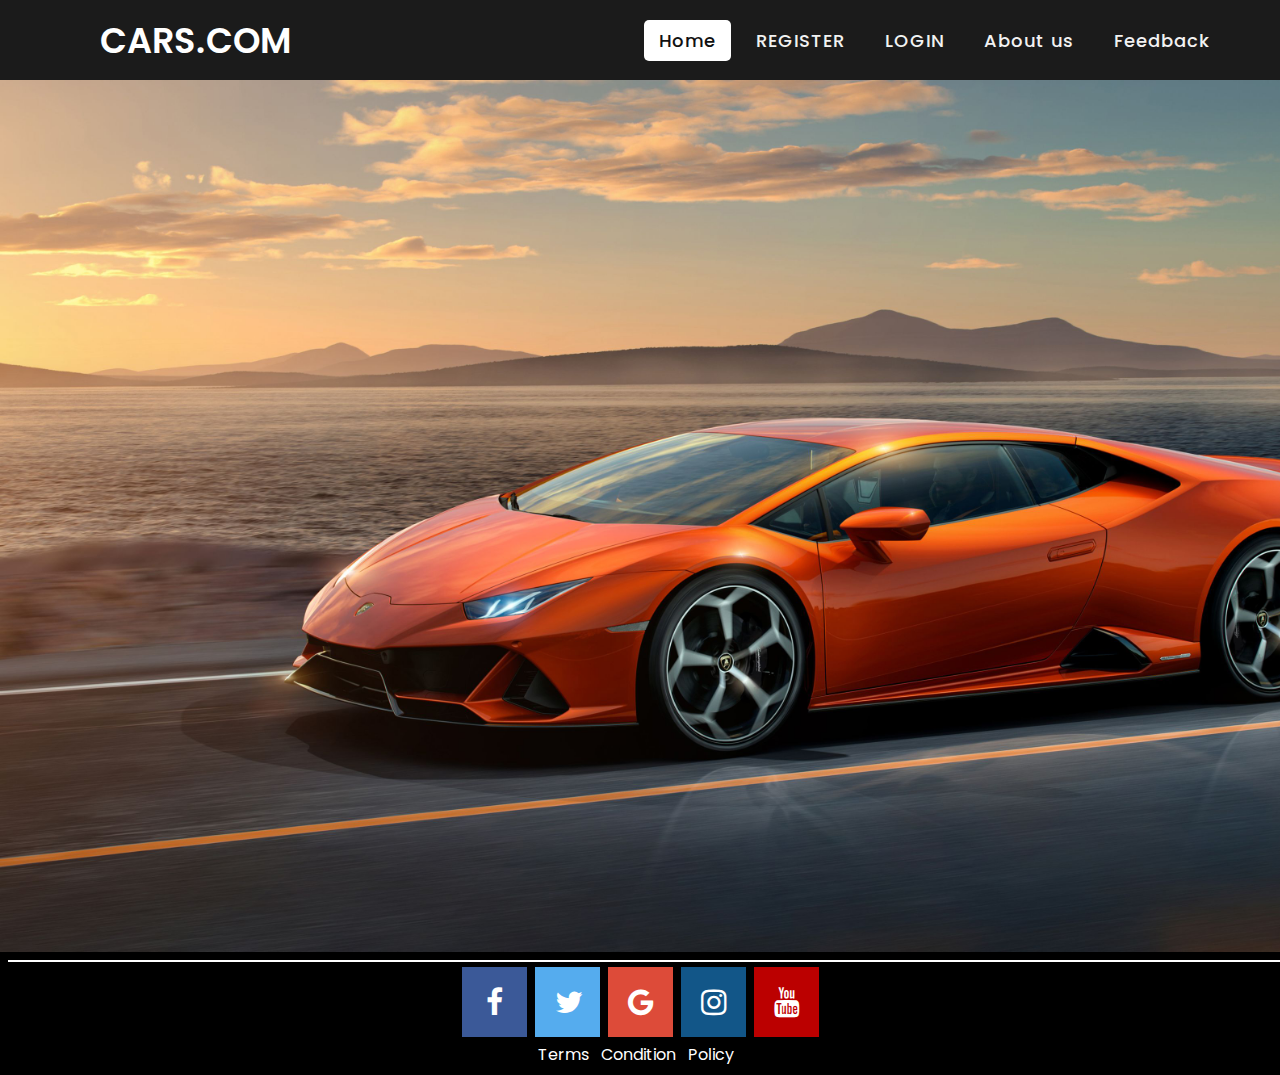
<file: index.html>
<!DOCTYPE html>
<html lang="en" dir="ltr">
  <head>
  <link rel="shortcut icon" href="logo.jpg" type="image/x-icon">
  <meta charset="utf-8">
  
    <title>Responsive Navigation Menu</title>
    <link rel="stylesheet" href="flex.css">
	
<meta name="viewport" content="width=device-width, initial-scale=1">
<link rel="stylesheet" href="https://cdnjs.cloudflare.com/ajax/libs/font-awesome/4.7.0/css/font-awesome.min.css">
 
   
  
  <style>
   
   

.mySlides {display:none;}

body{
overflow-x:hidden;

}
footer {
  text-align: center;
  padding: 8px;
  background-color:black;
  color: white;
}
.fa {
 padding: 20px;
  font-size: 30px;
  width: 65px;
  text-align: center;
  text-decoration: none;
  margin: 5px 2px;
   
}

.fa:hover {
    opacity: 0.7;
}
.fa-instagram {
  background: #125688;
  color: white;
}
.fa-youtube {
  background: #bb0000;
  color: white;
}
.fa-facebook {
  background: #3B5998;
  color: white;
}

.fa-twitter {
  background: #55ACEE;
  color: white;
}

.fa-google {
  background: #dd4b39;
  color: white;
}


</style>
   
    
  </head>
  <body >
  <nav>
 
      <div class="logo">CARS.COM</div>
	  
      <input type="checkbox" id="click">
      <label for="click" class="menu-btn">
        <i class="fas fa-bars"></i>
      </label>
      <ul>
        <li><a class="active" href="index.html">Home</a></li>
        <li><a href="carregistration.html">REGISTER</a></li>
        <li><a href="login.html">LOGIN</a></li>
        <li><a href="carpage.html">About us</a></li>
        <li><a href="star.html">Feedback</a></li>
      </ul>
    </nav>
    <div class="content">
      <div></div>
      <div></div>
    </div>
  <div class="w3-content w3-section" style="max-width:500px">
  <img class="mySlides" src="s1.jpg" style="width:310%">
  <img class="mySlides" src="s2.jpg" style="width:310%">
  <img class="mySlides" src="s3.jpg" style="width:310%">
</div>

<script>
var myIndex = 0;
carousel();

function carousel() {
  var i;
  var x = document.getElementsByClassName("mySlides");
  for (i = 0; i < x.length; i++) {
    x[i].style.display = "none";  
  }
  myIndex++;
  if (myIndex > x.length) {myIndex = 1}    
  x[myIndex-1].style.display = "block";  
  setTimeout(carousel, 3000); // Change image every 2 seconds
}
</script>
  <footer>
  <hr color="white" width="105%">
  <a href="https://www.facebook.com/bmwindia/" class="fa fa-facebook"></a>
<a href="https://twitter.com/BMW?ref_src=twsrc%5Egoogle%7Ctwcamp%5Eserp%7Ctwgr%5Eauthor" class="fa fa-twitter"></a>
<a href="https://www.bmw.com/en/index.html" class="fa fa-google"></a>
  
  <a href="https://www.instagram.com/bmw/?hl=en" class="fa fa-instagram"></a>
  <a href="https://www.youtube.com/watch?v=6Viyt2aIOG8"  target="_new" class="fa fa-youtube"></a>
  <br>
  <a href="#"  style="text-decoration:none;color:white" >Terms</a>&nbsp;&nbsp;
  <a href="#" style="text-decoration:none;color:white" >Condition</a>&nbsp;&nbsp;
  <a href="#" style="text-decoration:none;color:white" >Policy</a>&nbsp;&nbsp;
</footer>
    

  </body>
</html>
</file>
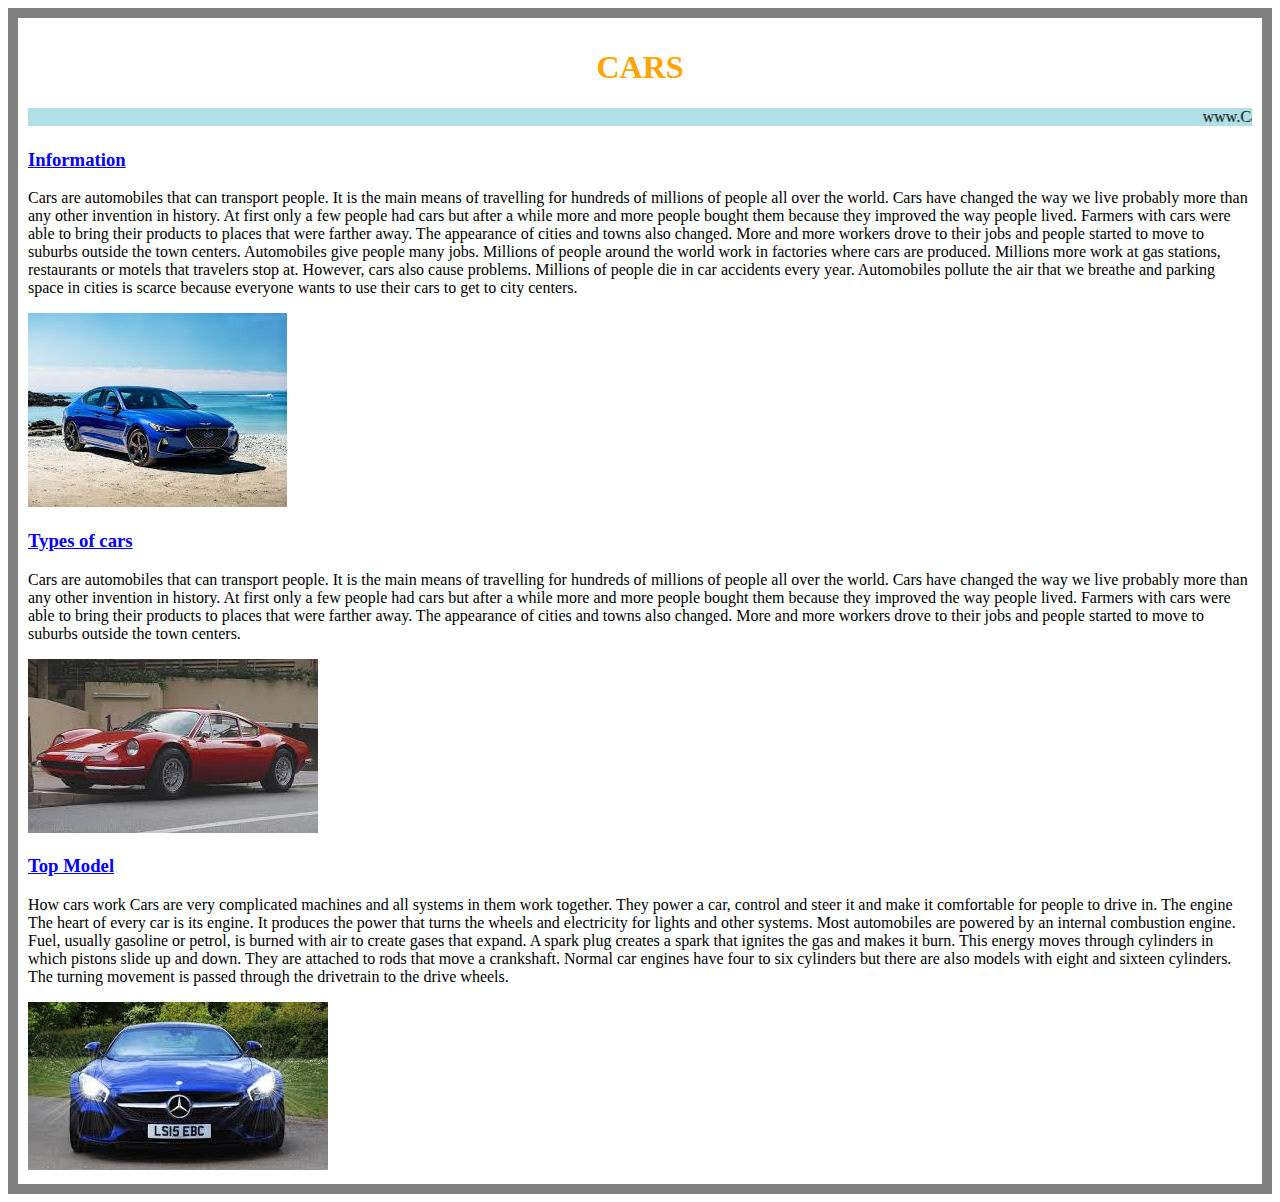
<file: carpage.html>
<!DOCTYPE html>
<html>
<head>
	

	<link rel="stylesheet" type="text/css" href="carpage.css">

</head>
<body><h1>CARS</h1>
	<marquee bgcolor="powderblue">www.Cars.com</marquee>
	<h3>Information</h3>
	<p>Cars are automobiles that can transport people. It is the main means of travelling for hundreds of millions of people all over the world. Cars have changed the way we live probably more than any other invention in history. At first only a few people had cars but after a while more and more people bought them because they improved the way people lived. Farmers with cars were able to bring their products to places that were farther away. The appearance of cities and towns also changed. More and more workers drove to their jobs and people started to move to suburbs outside the town centers.

Automobiles give people many jobs. Millions of people around the world work in factories where cars are produced. Millions more work at gas stations, restaurants or motels that travelers stop at.

However, cars also cause problems. Millions of people die in car accidents every year. Automobiles pollute the air that we breathe and parking space in cities is scarce because everyone wants to use their cars to get to city centers.</p>
<img src="carpage3.jpg">
<h3>Types of cars</h3>
<p>Cars are automobiles that can transport people. It is the main means of travelling for hundreds of millions of people all over the world. Cars have changed the way we live probably more than any other invention in history. At first only a few people had cars but after a while more and more people bought them because they improved the way people lived. Farmers with cars were able to bring their products to places that were farther away. The appearance of cities and towns also changed. More and more workers drove to their jobs and people started to move to suburbs outside the town centers.
</p>
<img src="carpage4.jpg">
<h3>Top Model</h3>

<p>How cars work
Cars are very complicated machines and all systems in them work together. They power a car, control and steer it and make it comfortable for people to drive in.

 

The engine
The heart of every car is its engine. It produces the power that turns the wheels and electricity for lights and other systems.

Most automobiles are powered by an internal combustion engine. Fuel, usually gasoline or petrol, is burned with air to create gases that expand. A spark plug creates a spark that ignites the gas and makes it burn. This energy moves through cylinders in which pistons slide up and down. They are attached to rods that move a crankshaft. Normal car engines have four to six cylinders but there are also models with eight and sixteen cylinders. The turning movement is passed through the drivetrain to the drive wheels.</p>
<img src="carpage5.jpg">

</body>
</html>
</file>
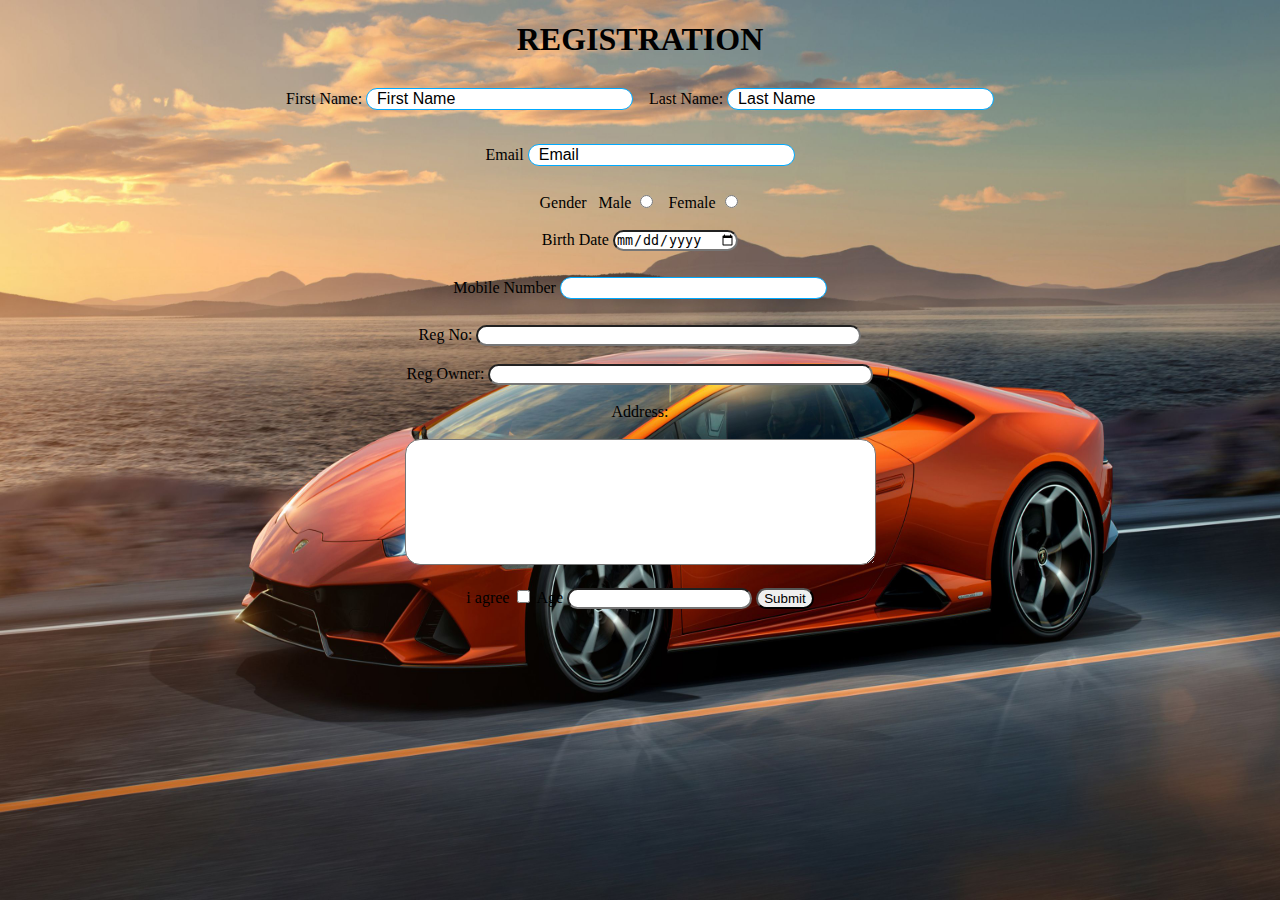
<file: carregistration.html>
<!DOCTYPE html>
<html>
<head>
	<style type="text/css">
		body{
			background:url("s1.jpg");
		<!--	margin: 20% 33% 30% 30%; -->
			
			 background-repeat: no-repeat;
			 background-size: 100% 100%;
			  background-repeat: no-repeat;
  background-attachment: fixed;
  
  
		}
			input[type=text],input[type=email],input[type=password].input[type=date],select{
				width:20%;
				height:5%;
				margin:8px 0px;
				border-radius:15px;
				border: 1px solid #00aaff;
				padding-left:10px;
				font-size:1em;
			}
		label{
			color:black;
			width:50%;
			
		}
		h1{
			color: black;
		}
	</style>
</head>
<body>
<center>
<h1>REGISTRATION</h1>
	<form>
	<label for="firstname" >First Name:</label>
	<input id="firstname"type="text" value="First Name" name="firstname">&nbsp;&nbsp;&nbsp;
	<label for="lastname">Last Name:</label>
	
	<input id="lastrname"type="text" value="Last Name" name="firstname"><br><br>
	<label for="email" >Email</label>
	<input type="email" size="45"  value="Email" name="mail"><br><br>
	
	<label >Gender</label>&nbsp;&nbsp;
	<label for="gender">Male</label>
	<input id="gender" type="radio" name="gender">&nbsp;&nbsp;

	<label for="gender1">Female</label>
	<input id="gender1" type="radio" name="gender">
	<br><br>
	<label >Birth Date
	<input type="date" style="border-radius:15px;">
	
		
		
	
</label><br><br>
<label for="mob">Mobile Number</label>

<input  id="mob"type="text" name="Number">
<br><br>
<label for="register" > Reg No:</label>
<input id="regno"  style="border-radius:15px;" size="45"   name="regno"><br><br>
<label for="register owner" > Reg Owner:</label>
<input id="regnowner" size="45"  style="border-radius:15px;"  name="regnowner"><br><br>
<label for="register" > Address:</label><br><br>
<textarea rows="8" cols="56"  style="border-radius:15px;" name="regno"></textarea><br><br>
<label>i agree 
	<input type="checkbox" name="condition">
</label>
<label>Age

<input type="number" style="border-radius:15px;"  name="age">
</label>
<button style="border-radius:15px;" width="50%" >Submit</button>
		




</form></center>
</body>
</html>
</file>
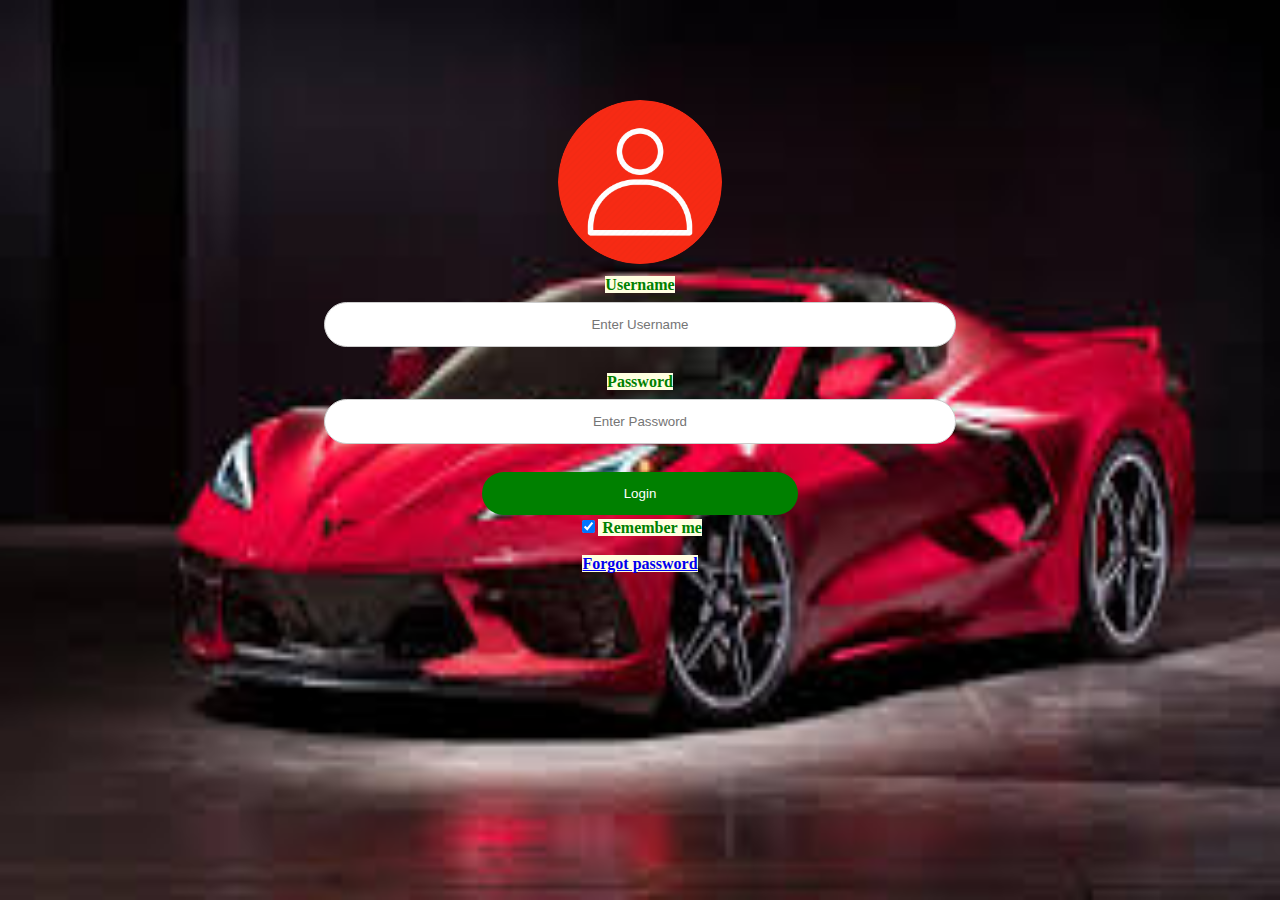
<file: login.html>
<html>
<head>
<style>
body{
background-image:url('carreg.jpg');
 background-repeat: no-repeat;
  background-attachment: fixed;
  background-size: 100% 100%;
  
} 

input[type=text], input[type=password] {
  width: 50%;
  padding: 14px 20px;
  margin: 8px 0;
  display: inline-block;
  border: 1px solid #ccc;
  box-sizing: border-box;
  border-radius:24px;
  
}


.imgcontainer {
  text-align: center;
  margin: 100px 0 12px 0;
}

img.avatar {
  width: 13%;
  border-radius: 50%;
}
button {
  background-color: green;
  color: white;
  padding: 14px 20px;
  margin: 2px 0;
  border: none;
  cursor: pointer;
  width: 25%;
  border-radius:24px;
  
}

button:hover {
  opacity: 0.4;
}
.box input[type = "text"]:focus,.box input[type = "password"]:focus{
  width: 50%;
  border-color: green;
}
</style>
</head>
<body bgcolor="lightblue">

<form  class="box">

<div class="imgcontainer">
    <img src="loginlogo.jpg" alt="Avatar" class="avatar">
  </div>
  
<center><label><font color="green" style="background-color:lightyellow;"><b>Username</b></font></label></center>
 <center><input style="text-align:center" type="text" size=50 placeholder="Enter Username" required></center><br>
<center><label><font color="green" style="background-color:lightyellow;"><b>Password</b></font></label></center>
 <center> <input style="text-align:center" type="password" size=50 placeholder="Enter Password"required></center><br>
  <center><button type="submit" size=41 onclick="alert('YOU ARE LOGGED IN')">Login</button></center>
  
  <center><input type="checkbox" checked="unchecked"><font color="green" style="background-color:lightyellow;"><b> Remember me</b></font></center><br>
  <center><a href='#'color="green" style="background-color:lightyellow;"><b>Forgot password</b></a></center>
 
 
 
  </form></body>
  </html>
</file>
<file: flex.css>
@import url('https://fonts.googleapis.com/css?family=Poppins:400,500,600,700&display=swap');
*{
  margin: 0;
  padding: 0;
  box-sizing: border-box;
  font-family: 'Poppins', sans-serif;
} 
nav{
  display: flex;
  height: 80px;
  width: 100%;
  background: #1b1b1b;
  align-items: center;
  justify-content: space-between;
  padding: 0 50px 0 100px;
  flex-wrap: wrap;
}
nav .logo{
  color: #fff;
  font-size: 35px;
  font-weight: 600;
}
nav ul{
  display: flex;
  flex-wrap: wrap;
  list-style: none;
}
nav ul li{
  margin: 0 5px;
}
nav ul li a{
  color: #f2f2f2;
  text-decoration: none;
  font-size: 18px;
  font-weight: 500;
  padding: 8px 15px;
  border-radius: 5px;
  letter-spacing: 1px;
  transition: all 0.3s ease;
}
nav ul li a.active,
nav ul li a:hover{
  color: #111;
  background: #fff;
}
nav .menu-btn i{
  color: #fff;
  font-size: 22px;
  cursor: pointer;
  display: none;
}
input[type="checkbox"]{
  display: none;
}
@media (max-width: 1000px){
  nav{
    padding: 0 40px 0 50px;
  }
}
@media (max-width: 920px) {
  nav .menu-btn i{
    display: block;
  }
  #click:checked ~ .menu-btn i:before{
    content: "\f00d";
  }
  nav ul{
    position: fixed;
    top: 80px;
    left: -100%;
    background: #111;
    height: 100vh;
    width: 100%;
    text-align: center;
    display: block;
    transition: all 0.3s ease;
  }
  #click:checked ~ ul{
    left: 0;
  }
  nav ul li{
    width: 100%;
    margin: 40px 0;
  }
  nav ul li a{
    width: 100%;
    margin-left: -100%;
    display: block;
    font-size: 20px;
    transition: 0.6s cubic-bezier(0.68, -0.55, 0.265, 1.55);
  }
  #click:checked ~ ul li a{
    margin-left: 0px;
  }
  nav ul li a.active,
  nav ul li a:hover{
    background: none;
    color: cyan;
  }
}
.content{
  position: absolute;
  top: 50%;
  left: 50%;
  transform: translate(-50%, -50%);
  text-align: center;
  z-index: -1;
  width: 100%;
  padding: 0 30px;
  color: #1b1b1b;
}
.content div{
  font-size: 40px;
  font-weight: 700;
}
</file>
<file: carpage.css>
body{
	border:10px solid gray;
	padding: 10px;
	



}
h3{
	color: blue;
	text-decoration: underline;
	

}
h1{
	color: orange;
	text-align: center;
}
</file>
